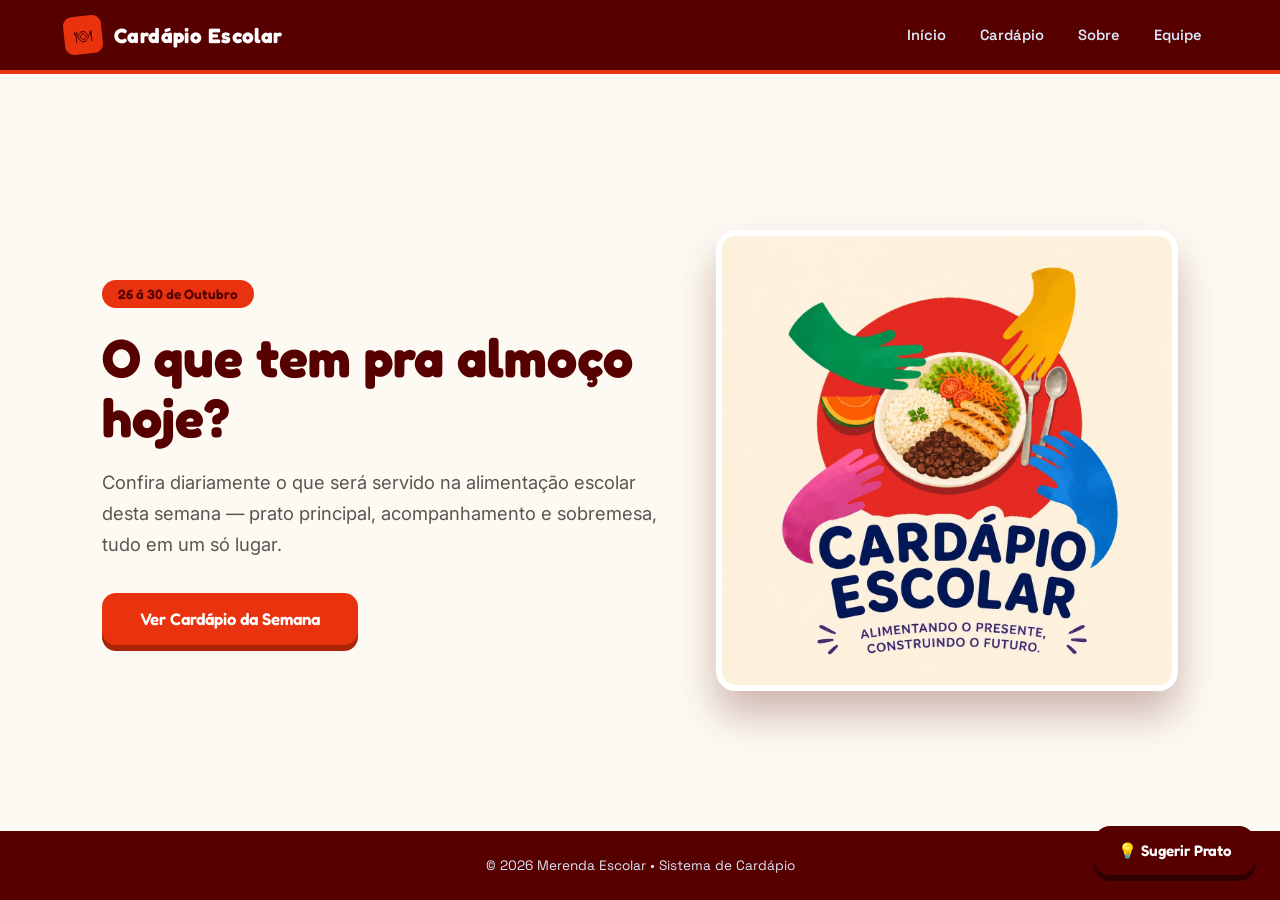
<file: index.html>
<!DOCTYPE html>
<html lang="pt-BR">

<head>
    <meta charset="UTF-8">
    <meta name="viewport" content="width=device-width, initial-scale=1.0">
    <title>Cardápio Escolar - Semana</title>
    <meta name="description" content="Confira o cardápio semanal da merenda escolar, dia a dia, com fotos e opções vegetarianas.">
    <link rel="icon" href="logo.jpg">
    <link rel="preconnect" href="https://fonts.googleapis.com">
    <link rel="stylesheet" href="https://fonts.googleapis.com/css2?family=Fredoka:wght@500;600;700&family=Inter:wght@400;500;600&family=Space+Grotesk:wght@400;500;600&display=swap">
    <link rel="stylesheet" href="./style.css">
    <script async src="https://www.googletagmanager.com/gtag/js?id=G-XXXXXXXXXX"></script>
<script>
  window.dataLayer = window.dataLayer || [];
  function gtag(){dataLayer.push(arguments);}
  gtag('js', new Date());
  gtag('config', 'G-GF8HCH6G14');
</script>
</head>

<body>

    <header>
        <div class="logo">
            <div class="icone-bandeja">🍽</div>
            <h1>Cardápio Escolar</h1>
        </div>

        <nav>
            <a href="#" onclick="showTab('inicio')">Início</a>
            <a href="#" onclick="showTab('cardapio')">Cardápio</a>
            <a href="#" onclick="showTab('sobre')">Sobre</a>
            <a href="#" onclick="showTab('equipe')">Equipe</a>
        </nav>
    </header>


    <!-- ======================= INÍCIO ======================= -->
    <div class="tab active" id="inicio">
        <section class="hero">
            <div class="hero-text">
                <span class="eyebrow"> 26 á 30 de Outubro</span>
                <h2>O que tem pra almoço hoje?</h2>
                <p>Confira diariamente o que será servido na alimentação escolar desta semana — prato principal, acompanhamento e sobremesa, tudo em um só lugar.</p>
                <button class="btn" onclick="showTab('cardapio')">Ver Cardápio da Semana</button>
            </div>

            <div class="hero-tray">
                <img src="logo.jpg" class="hero-img" alt="Ilustração de um prato de arroz, feijão e frango grelhado cercado por mãos coloridas, com o texto Cardápio Escolar — Alimentando o presente, construindo o futuro">
            </div>
        </section>
    </div>



    <!-- ======================= CARDÁPIO ======================= -->
    <div class="tab" id="cardapio">
        <section>
            <div class="title">
                <h2>Cardápio da Semana</h2>
                <p>⚠️AVISO: As imagens apresentadas são meramente ilutrativas e não representa exatamente a refeição verdadeira</p>
                <p>Pedimos desculpas pela demorar para atualizar o cardápio.</p>
            </div>

            <div class="container">

                <!-- Segunda -->
                <div class="dia-card">
                    <div class="dia-nome">Seg <span class="dia-data">26/10</span></div>

                    <div class="card-foto">
                        <img src="Arroz feijao com carne bovina.jpeg" alt="ARROZ E FEIJÃO, COM CARNE BOVINA">
                    </div>

                    <div class="refeicao-info">
                        <h3>Arroz, Feijão com carne bovina cremosa</h3>
                        <p><b>Acompanhamento:</b> Batata rústica ao forno</p>
                        <p><b></b></p>
                    </div>
                </div>

                <!-- Terça -->
                <div class="dia-card">
                    <div class="dia-nome">Ter <span class="dia-data">27/10</span></div>

                    <div class="card-foto">
                        <img src="Arroz feijao com Omelete.jpeg" alt="Arroz, feijão com Omelete">
                    </div>

                    <div class="refeicao-info">
                        <h3>Arroz , Feijão com Omelete de forno</h3>
                        <p><b>Acompanhamento:</b> Salada de tomate e cebola (Temperada com limão)</p>
                        <p><b></b></p>
                    </div>
                </div>

                <!-- Quarta -->
                <div class="dia-card">
                    <div class="dia-nome">Qua <span class="dia-data">28/10</span></div>

                    <div class="card-foto">
                        <img src="Macarrão ao molho.jpeg" alt="macarrão ao molho">
                    </div>

                    <div class="refeicao-info">
                        <h3>Macarrão ao molho de tomate com frango em cubos ou carne bovina ao molho de tomate</h3>
                        <p><b>Acompanhamento:</b> Salada de Alface (temperada com limão)</p>
                        <p><b>Sobremesa</b> Banana </p>
                    </div>
                </div>

                <!-- Quinta -->
                <div class="dia-card">
                    <div class="dia-nome">Qui <span class="dia-data">29/10</span></div>

                    <div class="card-foto">
                        <img src="Feijoada e arroz.jpeg" alt="Feijoada e arroz">
                    </div>

                    <div class="refeicao-info">
                        <h3>Arroz e Feijoada</h3>
                        <p><b>Acompanhamento:</b> Farofa temperada, Limãogrete</p>
                        <p><b>Sobremesa:</b> Laranja </p>
                    </div>
                </div>

                <!-- Sexta -->
                <div class="dia-card">
                    <div class="dia-nome">Sex <span class="dia-data">30/10</span></div>

                    <div class="card-foto">
                        <img src="Servidor Público.png">
                    </div>

                    <div class="refeicao-info">
                        <h3>Gostariamos de informar que não haverá aula, o feriado cairia na Quarta mas ouve mudanças e colocaram para sexta.</h3>
                        <p><b></b></p>
                        <p><b></b></p>
                    </div>
                </div>

            </div>
        </section>
    </div>



    <!-- ======================= SOBRE ======================= -->
    <div class="tab" id="sobre">
        <section class="hero hero-solo">
            <div class="hero-text">
                <span class="eyebrow">💬 Como funciona</span>
                <h2>Sobre o Cardápio</h2>
                <p>Este sistema foi criado para facilitar a visualização do cardápio escolar da semana, atualizado pela coordenação de alimentação buscando sempre uma refeição saudável, saborosa e balanceada.</p>
                <div class="about-stat">📅 Atualizado toda semana</div>
            </div>
        </section>
    </div>

    <!-- EQUIPE -->
    <div class="tab" id="equipe">
        <section>
            <div class="title">
                <h2>Equipe</h2>
            </div>

            <div class="team">
                <div class="member">
                    <div class="avatar">
                        <img src="Nicole.jpeg" alt="Nicole Lorrayne" style="object-position: center 55%;" onerror="this.style.display='none'">
                        <span class="avatar-fallback">NL</span>
                    </div>
                    <h3>Nicole Lorrayne</h3>
                    <span>Projeto Smart/desenvolvimento web/Designer</span>
                </div>

                <div class="member">
                    <div class="avatar">
                        <img src="Anna C.jpeg" alt="Anna Clara" style="object-position: center;" onerror="this.style.display='none'">
                        <span class="avatar-fallback">AC</span>
                    </div>
                    <h3>Anna Clara</h3>
                    <span>Matriz CSD/auxiliar desenvolvimento web</span>
                </div>

                <div class="member">
                    <div class="avatar">
                        <img src="Ana C.jpeg" alt="Ana Caroline" style="object-position: center;" onerror="this.style.display='none'">
                        <span class="avatar-fallback">AC</span>
                    </div>
                    <h3>Ana Caroline</h3>
                    <span>Documentação</span>
                </div>

                <div class="member">
                    <div class="avatar">
                        <img src="Leydi.jpeg" alt="Leydi Lizbeht" style="object-position: center;" onerror="this.style.display='none'">
                        <span class="avatar-fallback">LL</span>
                    </div>
                    <h3>Leydi Lizbeht</h3>
                    <span>Stakeholders/Documentação</span>
                </div>

                <div class="member">
                    <div class="avatar">
                        <img src="Pedro R.jpeg" alt="Pedro Rodrigues" style="object-position: center;" onerror="this.style.display='none'">
                        <span class="avatar-fallback">PR</span>
                    </div>
                    <h3>Pedro Rodrigues</h3>
                    <span>Banco de Dados do Site</span>
                </div>

                <div class="member">
                    <div class="avatar">
                        <img src="Alysson.jpeg" alt="Alysson Lopes" style="object-position: center;" onerror="this.style.display='none'">
                        <span class="avatar-fallback">AL</span>
                    </div>
                    <h3>Alysson Lopes</h3>
                    <span>Auxiliar de banco de dados</span>
                </div>

                <div class="member">
                    <div class="avatar">
                        <img src="Gustavo.jpeg" alt="Gustavo Lima" style="object-position: center;" onerror="this.style.display='none'">
                        <span class="avatar-fallback">GL</span>
                    </div>
                    <h3>Gustavo Lima</h3>
                    <span>Banco de Dados do Site</span>
                </div>
            </div>
        </section>
    </div>

    <!-- Botão Flutuante -->
    <button class="btn-sugestao" onclick="abrirSugestao()">💡 Sugerir Prato</button>

    <!-- Janela Modal Oculta -->
    <div id="telaSugestao" class="tela-overlay">

        <div id="conteudoForm">
            <h2>Enviar Sugestão</h2>
            <p style="color: #5c5450; margin:0;">O que você gostaria de ver no cardápio?</p>

            <div class="form-sugestao">
                <textarea id="txtSugestao" placeholder="Ex: Feijoada, Lasanha..."></textarea>
                <div class="btns-container">
                    <button class="btn-voltar" onclick="fecharTudo()">Cancelar</button>
                    <button class="btn-enviar" onclick="processarEnvio()">Enviar Agora</button>
                </div>
            </div>
        </div>

        <div id="msgSucesso" style="display: none;">
            <div class="icon-check">✔</div>
            <h2 style="margin-top:0;">Sugestão Enviada!</h2>
            <p style="color: #5c5450;">Obrigado por participar!</p>
            <br>
            <button class="btn-enviar" style="max-width: 220px; margin: 0 auto; display:block;" onclick="fecharTudo()">Voltar ao Cardápio</button>
        </div>

    </div>


    <!-- ======================= RODAPÉ ======================= -->
    <footer>© 2026 Merenda Escolar • Sistema de Cardápio</footer>


    <script src="script.js"></script>
</body>

</html>
</file>
<file: style.css>
/* =======================================================
   CARDÁPIO ESCOLAR — identidade "bandeja de refeitório"
   ======================================================= */

:root{
  --tray:        #7a1f1f;   /* bordô claro — bandeja */
  --tray-dark:   #560000;   /* bordô escuro — header */
  --cream:       #fdfaf3;   /* prato / fundo */
  --mustard:     #e9330e;   /* laranja — destaques */
  --tomato:      #e9330e;   /* laranja — acento / CTA */
  --leaf:        #560000;   /* bordô escuro / sugestão */
  --ink:         #2b2320;   /* texto principal */
  --ink-soft:    #5c5450;   /* texto secundário */
  --paper:       #ffffff;
}

*{
  margin:0;
  padding:0;
  box-sizing:border-box;
  font-family:'Inter', sans-serif;
}

html, body {
  height: 100%;
  margin: 0;
  display: flex;
  flex-direction: column;
}

body{
  background:var(--cream);
  color:var(--ink);
  overflow-x:hidden;
}

h1, h2, h3, .eyebrow, .dia-nome, .btn, .avatar{
  font-family:'Fredoka', sans-serif;
}

.tag, .badge, .dia-data{
  font-family:'Space Grotesk', monospace;
}

/* ================= HEADER ================= */
header{
  position:sticky;
  top:0;
  z-index:999;
  background:var(--tray-dark);
  padding:16px 5%;
  display:flex;
  justify-content:space-between;
  align-items:center;
  flex-wrap:wrap;
  gap:12px;
  border-bottom:4px solid var(--mustard);
}

.logo{
  display:flex;
  align-items:center;
  gap:12px;
  color:white;
}

.logo .icone-bandeja{
  width:38px;
  height:38px;
  background:var(--mustard);
  border-radius:9px;
  display:flex;
  align-items:center;
  justify-content:center;
  color:var(--tray-dark);
  font-size:1.1rem;
  transform:rotate(-6deg);
}

.logo h1{
  font-size:1.3rem;
  letter-spacing:0.02em;
}

nav{
  display:flex;
  gap:6px;
  flex-wrap:wrap;
}

nav a{
  text-decoration:none;
  color:#dbe6f7;
  font-weight:600;
  font-family:'Space Grotesk', monospace;
  font-size:0.92rem;
  padding:8px 14px;
  border-radius:20px;
  transition:0.2s;
}

nav a:hover{
  background:rgba(255,255,255,0.12);
  color:white;
}

/* ================= TABS ================= */
.tab{ 
   display:none;
   flex:1;}

.tab.active{
   display: flex;
  flex-direction: column;
  justify-content: center;
}

@keyframes subeEEntra{
  from{ opacity:0; transform:translateY(10px); }
  to{ opacity:1; transform:translateY(0); }
}

/* ================= HERO ================= */
.hero{
  display:grid;
  grid-template-columns:1.1fr 0.9fr;
  padding:80px 8% 60px;
  gap:50px;
  align-items:center;
  position:relative;
}

.eyebrow{
  display:inline-flex;
  align-items:center;
  gap:8px;
  background:var(--mustard);
  color:var(--tray-dark);
  font-weight:600;
  font-size:0.85rem;
  padding:6px 16px;
  border-radius:20px;
  margin-bottom:20px;
}

.hero-text h2{
  font-size:clamp(2.3rem, 4.2vw, 3.6rem);
  line-height:1.1;
  color:var(--tray-dark);
  margin-bottom:20px;
}

.hero-text p{
  font-size:1.15rem;
  line-height:1.7;
  color:var(--ink-soft);
  margin-bottom:32px;
  max-width:48ch;
}

.btn{
  padding:16px 38px;
  background:var(--tomato);
  color:white;
  font-size:1.05rem;
  border:none;
  border-radius:14px;
  cursor:pointer;
  font-weight:600;
  box-shadow:0 6px 0 #a82508;
  transition:0.15s;
}

.btn:hover{
  transform:translateY(2px);
  box-shadow:0 4px 0 #a82508;
}

.btn:active{
  transform:translateY(6px);
  box-shadow:0 0 0 #a82508;
}

.hero-tray{
  position:relative;
}

.hero-img{
  width:100%;
  border-radius:20px;
  box-shadow:0 24px 40px rgba(86,0,0,0.28);
  border:6px solid var(--paper);
}

/* Variante sem imagem, usada na aba "Sobre" */
.hero-solo{
  grid-template-columns:1fr;
  text-align:center;
  padding-bottom:40px;
}

.hero-solo .hero-text{
  margin:0 auto;
}

.hero-solo .hero-text p{
  margin-left:auto;
  margin-right:auto;
}

.hero-solo .about-stat{
  display:inline-flex;
}

.btn:focus-visible,
nav a:focus-visible,
.btn-sugestao:focus-visible{
  outline:3px solid var(--tomato);
  outline-offset:3px;
}

/* ================= SECTION TITLES ================= */
.title{
  text-align:center;
  margin-top:20px;
  margin-bottom:48px;
  padding:0 20px;
}

.title h2{
  font-size:2.1rem;
  color:var(--tray-dark);
  margin-bottom:8px;
}

.title p{
  color:var(--ink-soft);
  font-family:'Space Grotesk', monospace;
}

/* ================= CARDÁPIO — cartões "bandeja" ================= */
.container{
  max-width:960px;
  margin:0 auto;
  padding:0 20px 70px;
  display:flex;
  flex-direction:column;
  gap:22px;
}

.dia-card{
  background:var(--tray);
  border-radius:22px;
  display:flex;
  align-items:stretch;
  gap:0;
  padding:12px;
  box-shadow:0 10px 20px rgba(86,0,0,0.18);
  transition:0.2s;
}

.dia-card:hover{
  transform:translateY(-4px);
  box-shadow:0 16px 26px rgba(86,0,0,0.24);
}

.dia-nome{
  min-width:96px;
  background:rgba(255,255,255,0.14);
  border-radius:16px;
  text-align:center;
  padding:14px 8px;
  font-weight:600;
  font-size:1.05rem;
  color:white;
  display:flex;
  justify-content:center;
  align-items:center;
  flex-direction:column;
  gap:2px;
}

.dia-nome .dia-data{
  font-size:0.75rem;
  opacity:0.8;
  font-weight:400;
}

/* compartimento da foto, estilo "prato" dentro da bandeja */
.card-foto{
  width:130px;
  flex-shrink:0;
  margin:0 4px;
  background:var(--cream);
  border-radius:50%;
  display:flex;
  justify-content:center;
  align-items:center;
  overflow:hidden;
  border:4px solid white;
  box-shadow:inset 0 0 0 1px rgba(0,0,0,0.04);
}

.card-foto img{
  width:100%;
  height:100%;
  object-fit:cover;
}

.refeicao-info{
  background:var(--cream);
  border-radius:16px;
  padding:18px 22px;
  flex:1;
  display:flex;
  flex-direction:column;
  justify-content:center;
}

.refeicao-info h3{
  font-size:1.2rem;
  margin-bottom:8px;
  color:var(--ink);
}

.refeicao-info p{
  margin:3px 0;
  color:var(--ink-soft);
  font-size:0.95rem;
}

.badge{
  display:inline-block;
  background:var(--leaf);
  color:white;
  padding:4px 14px;
  border-radius:20px;
  font-size:0.78rem;
  font-weight:600;
  margin-top:10px;
}

/* ================= SOBRE ================= */
.about-stat{
  display:inline-flex;
  align-items:center;
  gap:10px;
  background:var(--paper);
  border:2px dashed var(--tray);
  border-radius:14px;
  padding:10px 18px;
  font-family:'Space Grotesk', monospace;
  font-size:0.9rem;
  color:var(--tray-dark);
  margin-top:10px;
}

/* ================= EQUIPE — crachás ================= */
.team{
  max-width:1100px;
  margin:0 auto;
  padding:0 20px 70px;
  display:grid;
  grid-template-columns:repeat(auto-fit,minmax(210px,1fr));
  gap:30px 24px;
}

.member{
  background:var(--paper);
  padding-top:38px;
  border-radius:16px;
  text-align:center;
  box-shadow:0 8px 18px rgba(86,0,0,0.1);
  position:relative;
  padding-bottom:24px;
}

.member::before{
  content:"";
  position:absolute;
  top:0;
  left:50%;
  transform:translateX(-50%);
  width:46px;
  height:14px;
  background:var(--ink-soft);
  border-radius:0 0 6px 6px;
  opacity:0.35;
}

.member h3{
  font-size:1rem;
  margin-bottom:4px;
  color:var(--ink);
}

.member span{
  font-size:0.82rem;
  color:var(--ink-soft);
  font-family:'Space Grotesk', monospace;
}

.avatar{
  position:relative;
  width:135px;
  height:135px;
  border-radius:22px;
  margin:0 auto 14px;
  overflow:hidden;
  border:4px solid var(--mustard);
  background:var(--tray);
}

.avatar-fallback{
  position:absolute;
  inset:0;
  display:flex;
  align-items:center;
  justify-content:center;
  color:white;
  font-weight:600;
  font-size:2.1rem;
}

.avatar img{
  position:absolute;
  inset:0;
  width:100%;
  height:100%;
  object-fit:cover;
  object-position:center;
  z-index:2;
}

/* ================= RODAPÉ ================= */
footer {
  margin-top: auto; 
  text-align: center;
  padding: 26px;
  background: var(--tray-dark);
  color: #dbe6f7;
  font-family: 'Space Grotesk', monospace;
  font-size: 0.85rem;
}


/* ================= BOTÃO DE SUGESTÃO ================= */
.btn-sugestao{
  position:fixed;
  bottom:25px;
  right:25px;
  background-color:var(--leaf);
  color:white;
  border:none;
  padding:15px 24px;
  font-size:0.95rem;
  font-weight:600;
  font-family:'Fredoka', sans-serif;
  border-radius:16px;
  cursor:pointer;
  box-shadow:0 6px 0 #2e0000;
  transition:0.15s;
}

.btn-sugestao:hover{
  transform:translateY(2px);
  box-shadow:0 4px 0 #2e0000;
}

/* Overlay do modal — estilo "comanda de pedido" */
.tela-overlay{
  position:fixed;
  top:0;
  left:0;
  width:100%;
  height:100%;
  background:rgba(28,35,51,0.65);
  display:none;
  align-items:center;
  justify-content:center;
  z-index:1000;
  padding:20px;
}

#conteudoForm, #msgSucesso{
  background:var(--paper);
  padding:32px;
  border-radius:18px;
  width:90%;
  max-width:420px;
  box-shadow:0 16px 30px rgba(0,0,0,0.25);
  text-align:center;
  border-top:6px solid var(--mustard);
}

#conteudoForm h2{
  color:var(--tray-dark);
  margin-top:0;
}

.form-sugestao textarea{
  width:100%;
  height:120px;
  padding:12px;
  border:2px solid #e2ddd0;
  border-radius:10px;
  font-family:inherit;
  resize:none;
  box-sizing:border-box;
  margin-top:16px;
}

.form-sugestao textarea:focus{
  border-color:var(--tomato);
  outline:none;
}

.btns-container{
  display:flex;
  gap:10px;
  margin-top:20px;
}

.btn-voltar, .btn-enviar{
  flex:1;
  padding:12px;
  border:none;
  border-radius:10px;
  font-weight:600;
  cursor:pointer;
  font-size:0.92rem;
  transition:0.2s;
  font-family:'Fredoka', sans-serif;
}

.btn-voltar{
  background:#efece4;
  color:var(--ink-soft);
}

.btn-voltar:hover{ background:#e2ddd0; }

.btn-enviar{
  background:var(--leaf);
  color:white;
}

.btn-enviar:hover{ background:#7a1f1f; }

.icon-check{
  font-size:2.6rem;
  color:var(--leaf);
  margin-bottom:12px;
}

/* ================= RESPONSIVO ================= */
@media(max-width:900px){
  .hero{
    grid-template-columns:1fr;
    text-align:center;
    padding:56px 6% 40px;
  }
  .hero-text p{ max-width:none; margin-left:auto; margin-right:auto; }
  .hero-tray{ order:-1; max-width:380px; margin:0 auto; }
  .hero-sticker{ left:50%; transform:translateX(-140px) rotate(-8deg); }
}

@media(max-width:600px){
  header{ justify-content:center; text-align:center; }
  nav{ justify-content:center; }
  .dia-card{ flex-direction:column; border-radius:20px; }
  .dia-nome{ flex-direction:row; gap:8px; min-width:0; }
  .card-foto{ width:100%; height:160px; border-radius:14px; margin:6px 0; }
  .btn-sugestao{ right:16px; bottom:16px; padding:12px 18px; font-size:0.88rem; }
}

@media(prefers-reduced-motion: reduce){
  *{ animation:none !important; transition:none !important; }
}
</file>
